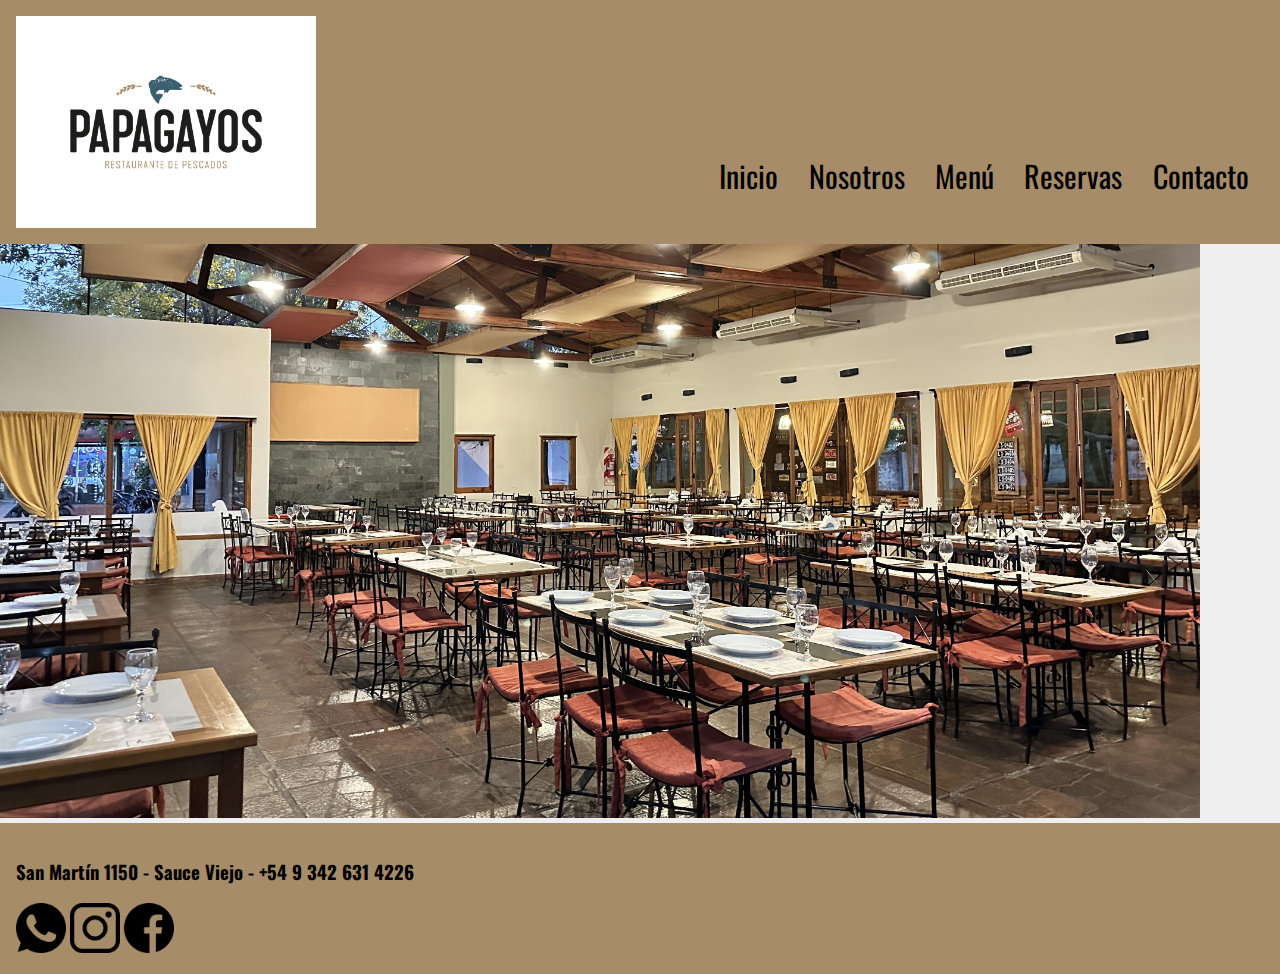
<file: index.html>
<!DOCTYPE html>
<html lang="en">
<head>
    <meta charset="UTF-8">
    <meta name="viewport" content="width=device-width, initial-scale=1.0">
    <link rel="preconnect" href="https://fonts.googleapis.com">
    <link rel="preconnect" href="https://fonts.gstatic.com" crossorigin>
    <link href="https://fonts.googleapis.com/css2?family=Oswald:wght@200..700&display=swap" rel="stylesheet">
    <link rel="stylesheet" href="./css/style.css">
    <link href="https://cdn.jsdelivr.net/npm/bootstrap@5.3.2/dist/css/bootstrap.min.css" rel="stylesheet" integrity="sha384-T3c6CoIi6uLrA9TneNEoa7RxnatzjcDSCmG1MXxSR1GAsXEV/Dwwykc2MPK8M2HN" crossorigin="anonymous">
    <title>Papagayos</title>
</head>
<body>
    <header>        
        <img src="./img/papagayos_logo.png" class="rounded" alt="papagayos" width="300">       
        <nav>
            <ul>
                <li><a href="#">Inicio</a></li>
                <li><a href="./pages/nosotros.html">Nosotros</a></li>
                <li><a href="./pages/menu.html">Menú</a></li>
                <li><a href="./pages/reservas.html">Reservas</a></li>
                <li><a href="./pages/contacto.html">Contacto</a></li>
            </ul>
        </nav>        
    </header>
    <section class="principal img-fluid">
        <img src="./img/img_index.jpg" class="img-fluid" alt="papagayos_salon" width="1200">
    </section>
    <footer>
        <section class="pie">
            <h3>San Martín 1150 - Sauce Viejo - +54 9 342 631 4226</h3>
            <img src="./img/whatsapp_logo.png" alt="whatsapp" width="50"> 
            <img src="./img/instagram_logo.png" alt="instagram" width="50"> 
            <img src="./img/facebook_logo.png" alt="facebook" width="50">
        </section>        
    </footer>
    <script src="https://cdn.jsdelivr.net/npm/bootstrap@5.3.2/dist/js/bootstrap.bundle.min.js" integrity="sha384-C6RzsynM9kWDrMNeT87bh95OGNyZPhcTNXj1NW7RuBCsyN/o0jlpcV8Qyq46cDfL" crossorigin="anonymous"></script>
</body>
</html>
</file>
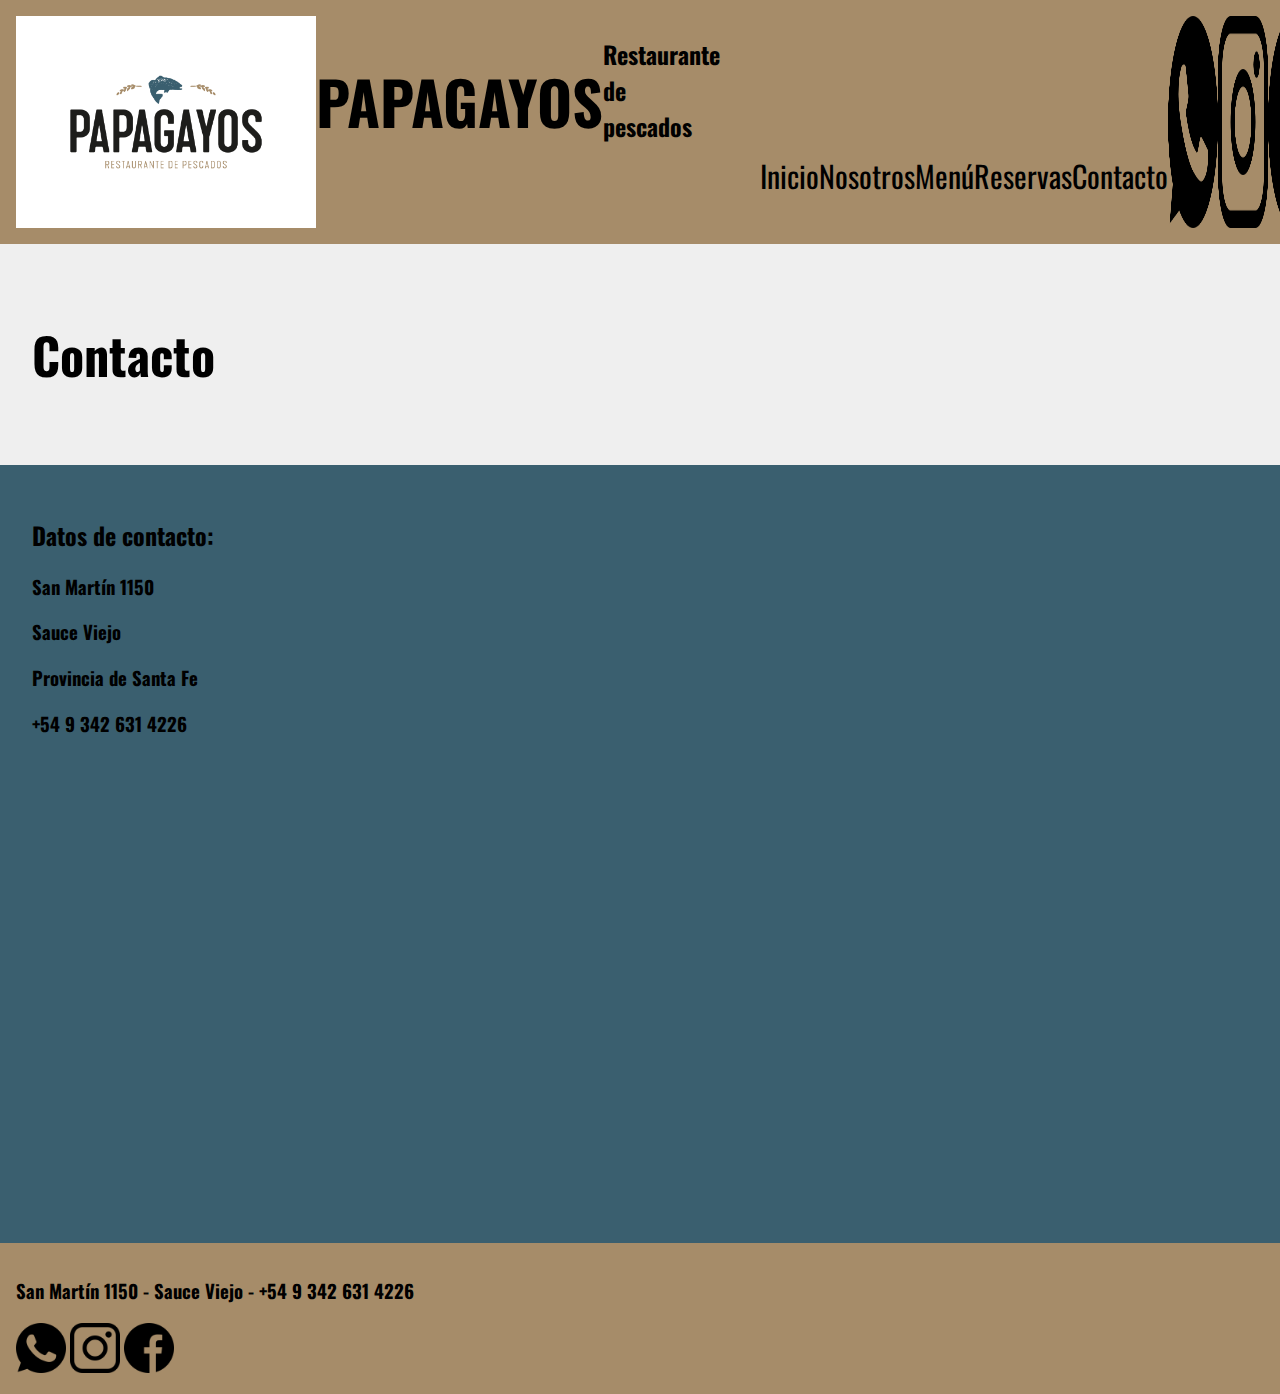
<file: pages/contacto.html>
<!DOCTYPE html>
<html lang="en">
<head>
    <meta charset="UTF-8">
    <meta name="viewport" content="width=device-width, initial-scale=1.0">
    <link rel="preconnect" href="https://fonts.googleapis.com">
    <link rel="preconnect" href="https://fonts.gstatic.com" crossorigin>
    <link href="https://fonts.googleapis.com/css2?family=Oswald:wght@200..700&display=swap" rel="stylesheet">
    <link rel="stylesheet" href="../css/style.css">
    <title>Papagayos</title>
</head>
<body>
    <header>
        <img src="../img/papagayos_logo.png" alt="papagayos" width="300">
        <h1>PAPAGAYOS</h1>
        <H2>Restaurante de pescados</H2>
        <nav>
            <ul>
                <li><a href="../index.html">Inicio</a></li>
                <li><a href="./nosotros.html">Nosotros</a></li>
                <li><a href="./menu.html">Menú</a></li>
                <li><a href="./reservas.html">Reservas</a></li>
                <li><a href="#">Contacto</a></li>
            </ul>
        </nav>
        <img src="../img/whatsapp_logo.png" alt="whatsapp" width="50"> 
        <img src="../img/instagram_logo.png" alt="instagram" width="50"> 
        <img src="../img/facebook_logo.png" alt="facebook" width="50">
    </header>
    <main>
        <h2 id="contacto">Contacto</h2>
        <section class="contacto">
            <p>
                <h2>Datos de contacto:</h2>
                <h3>San Martín 1150</h3>
                <h3>Sauce Viejo</h3>
                <h3>Provincia de Santa Fe</h3>
                <h3>+54 9 342 631 4226</h3>
            </p>
            <iframe src="https://www.google.com/maps/embed?pb=!1m18!1m12!1m3!1d3392.022385925333!2d-60.83747930536232!3d-31.76987536423483!2m3!1f0!2f0!3f0!3m2!1i1024!2i768!4f13.1!3m3!1m2!1s0x95b5a45fce9d554d%3A0x50a2725daac576bf!2sPapagayos!5e0!3m2!1ses!2sar!4v1712774800729!5m2!1ses!2sar" width="600" height="450" style="border:0;" allowfullscreen="" loading="lazy" referrerpolicy="no-referrer-when-downgrade"></iframe> 
        </section>
    </main>
    <footer>
        <section class="pie">
            <h3>San Martín 1150 - Sauce Viejo - +54 9 342 631 4226</h3>
            <img src="../img/whatsapp_logo.png" alt="whatsapp" width="50"> 
            <img src="../img/instagram_logo.png" alt="instagram" width="50"> 
            <img src="../img/facebook_logo.png" alt="facebook" width="50">
        </section>        
    </footer>
</body>
</html>
</file>
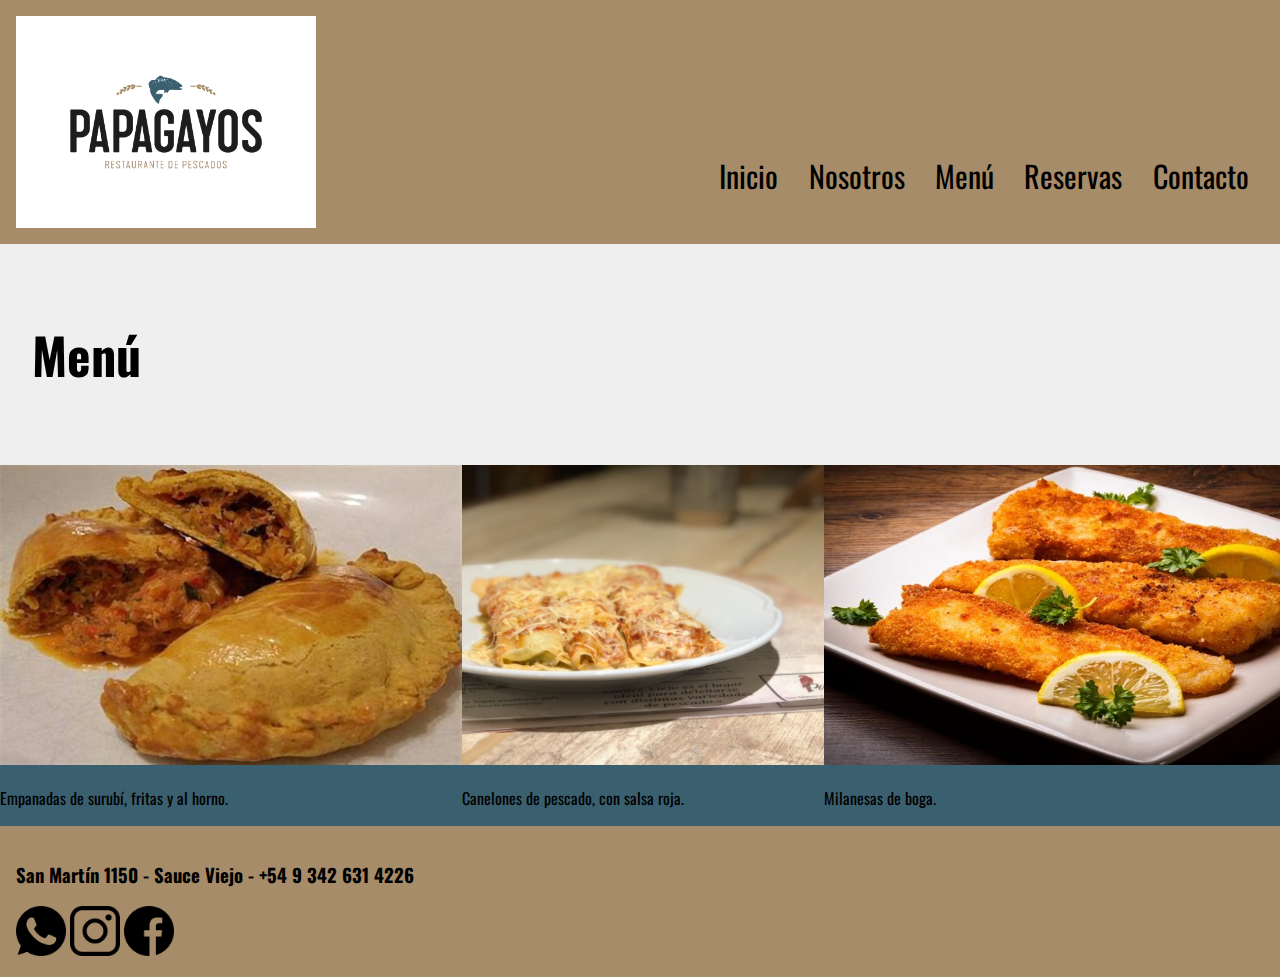
<file: pages/menu.html>
<!DOCTYPE html>
<html lang="en">
<head>
    <meta charset="UTF-8">
    <meta name="viewport" content="width=device-width, initial-scale=1.0">
    <link rel="preconnect" href="https://fonts.googleapis.com">
    <link rel="preconnect" href="https://fonts.gstatic.com" crossorigin>
    <link href="https://fonts.googleapis.com/css2?family=Oswald:wght@200..700&display=swap" rel="stylesheet">
    <link rel="stylesheet" href="../css/style.css">
    <title>Papagayos</title>
</head>
<body>
    <header>
        <img src="../img/papagayos_logo.png" alt="papagayos" width="300">
        <nav>
            <ul>
                <li><a href="../index.html">Inicio</a></li>
                <li><a href="./nosotros.html">Nosotros</a></li>
                <li><a href="#">Menú</a></li>
                <li><a href="./reservas.html">Reservas</a></li>
                <li><a href="./contacto.html">Contacto</a></li>
            </ul>
        </nav>
    </header>
    <main>
        <h2 id="menu">Menú</h2>
        <section class="menu">
            <div class="submenu">
                <img src="../img/plato_empanadas.png" alt="empanadas" >
                <p id="texto_menu">Empanadas de surubí, fritas y al horno.</p>
            </div>
            <div class="submenu">
                <img src="../img/plato_canelones.png" alt="canelones" >
                <p id="texto_menu">Canelones de pescado, con salsa roja.</p>
            </div>
            <div class="submenu">
                <img src="../img/plato_milanesa.jpg" alt="milanesas" >
                <p id="texto_menu">Milanesas de boga.</p>
            </div>
            
        </section>
    </main>
    <footer>
        <section class="pie">
            <h3>San Martín 1150 - Sauce Viejo - +54 9 342 631 4226</h3>
            <img src="../img/whatsapp_logo.png" alt="whatsapp" width="50"> 
            <img src="../img/instagram_logo.png" alt="instagram" width="50"> 
            <img src="../img/facebook_logo.png" alt="facebook" width="50">
        </section>        
    </footer>
</body>
</html>
</file>
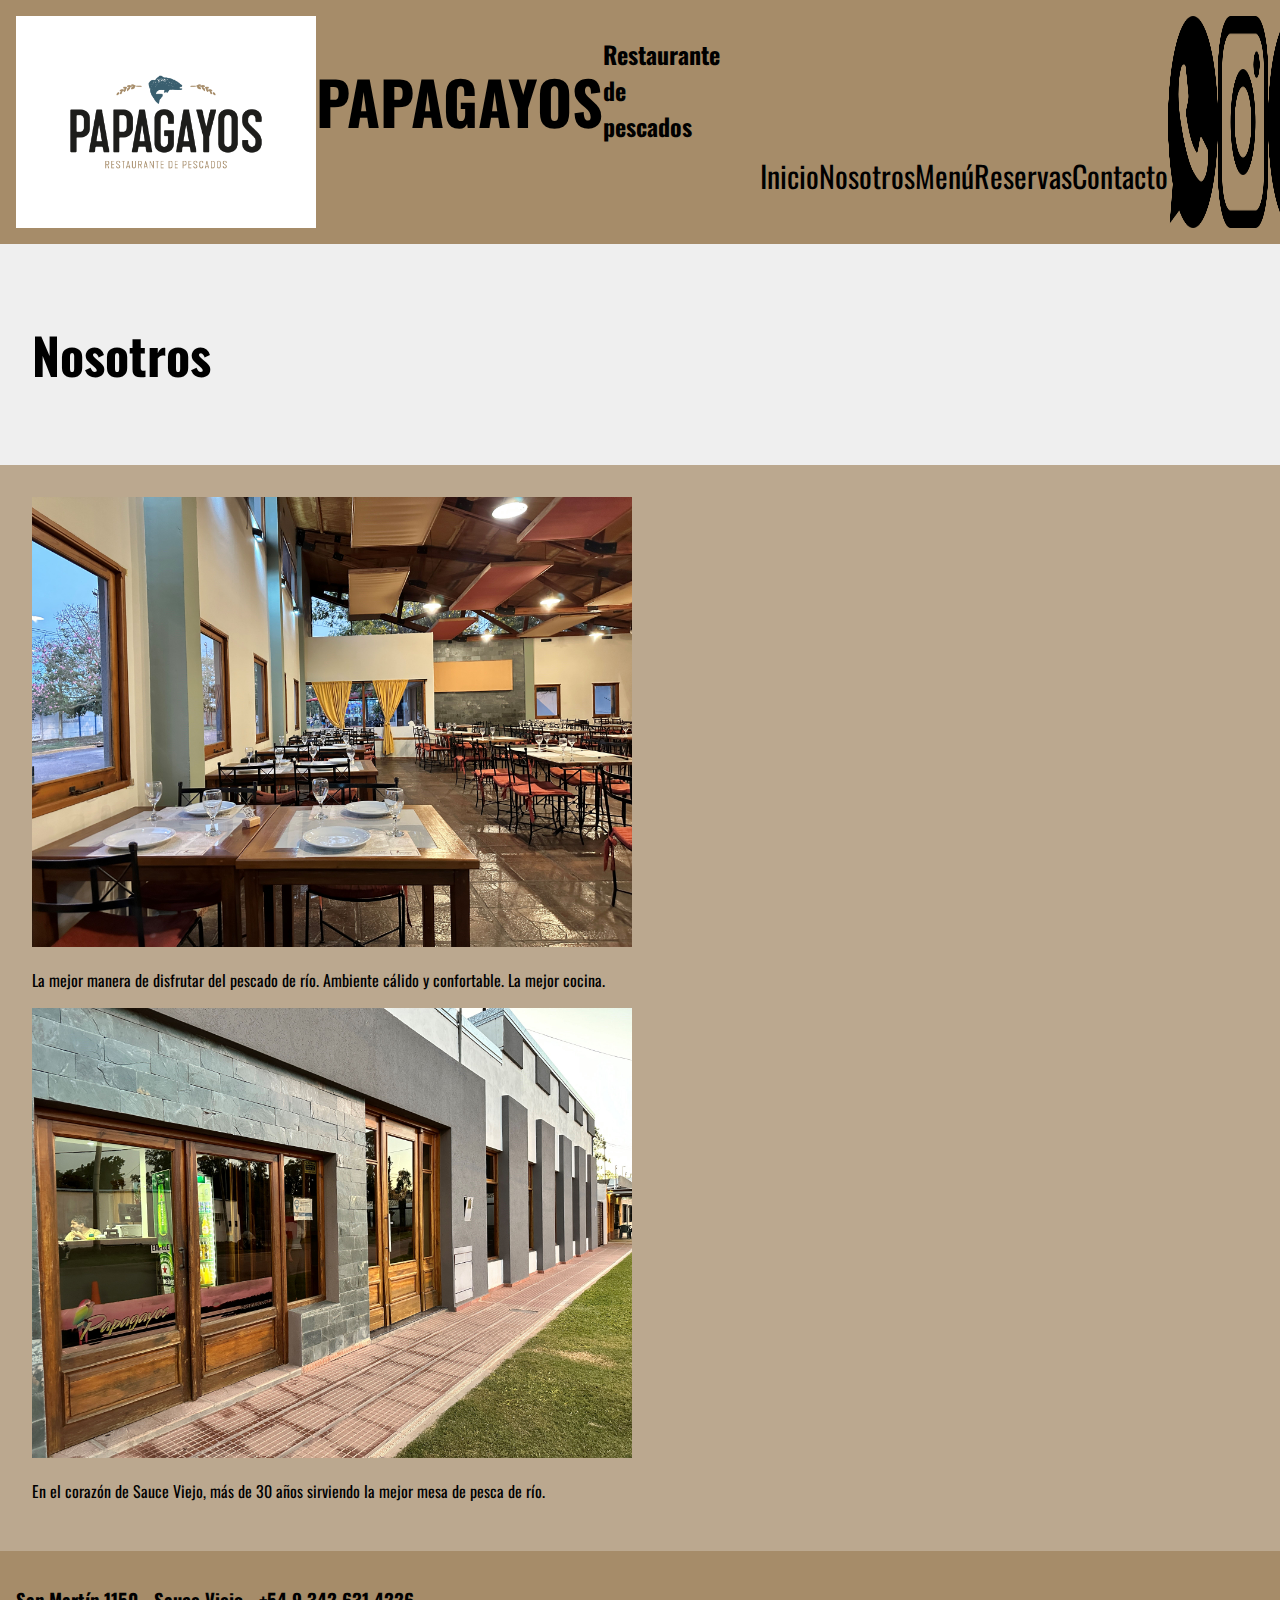
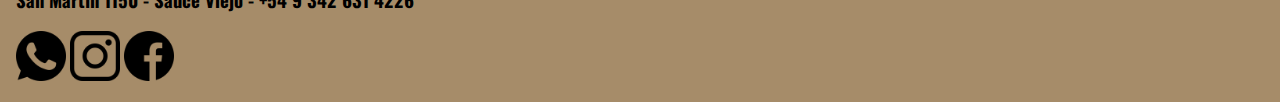
<file: pages/nosotros.html>
<!DOCTYPE html>
<html lang="en">
<head>
    <meta charset="UTF-8">
    <meta name="viewport" content="width=device-width, initial-scale=1.0">
    <link rel="preconnect" href="https://fonts.googleapis.com">
    <link rel="preconnect" href="https://fonts.gstatic.com" crossorigin>
    <link href="https://fonts.googleapis.com/css2?family=Oswald:wght@200..700&display=swap" rel="stylesheet">
    <link rel="stylesheet" href="../css/style.css">
    <title>Papagayos</title>
</head>
<body>
    <header>
        <img src="../img/papagayos_logo.png" alt="papagayos" width="300">
        <h1>PAPAGAYOS</h1>
        <h2>Restaurante de pescados</h2>
        <nav>
            <ul>
                <li><a href="../index.html">Inicio</a></li>
                <li><a href="#">Nosotros</a></li>
                <li><a href="./menu.html">Menú</a></li>
                <li><a href="./reservas.html">Reservas</a></li>
                <li><a href="./contacto.html">Contacto</a></li>
            </ul>
        </nav>
        <img src="../img/whatsapp_logo.png" alt="whatsapp" width="50"> 
        <img src="../img/instagram_logo.png" alt="instagram" width="50"> 
        <img src="../img/facebook_logo.png" alt="facebook" width="50">
    </header>
    <main>
        <h2 id="nosotros">Nosotros</h2>
        <section class="nosotros">
            <img src="../img/salon.jpg" alt="salon" width="600">
            <p id="nosotros1">La mejor manera de disfrutar del pescado de río. Ambiente cálido y confortable. La mejor cocina.</p>
            <img src="../img/frente.jpg" alt="frente" width="600">
            <p id="nosotros2">En el corazón de Sauce Viejo, más de 30 años sirviendo la mejor mesa de pesca de río.</p>
        </section>
    </main>
    <footer>
        <section class="pie">
            <h3>San Martín 1150 - Sauce Viejo - +54 9 342 631 4226</h3>
            <img src="../img/whatsapp_logo.png" alt="whatsapp" width="50"> 
            <img src="../img/instagram_logo.png" alt="instagram" width="50"> 
            <img src="../img/facebook_logo.png" alt="facebook" width="50">
        </section>        
    </footer>
</body>
</html>
</file>
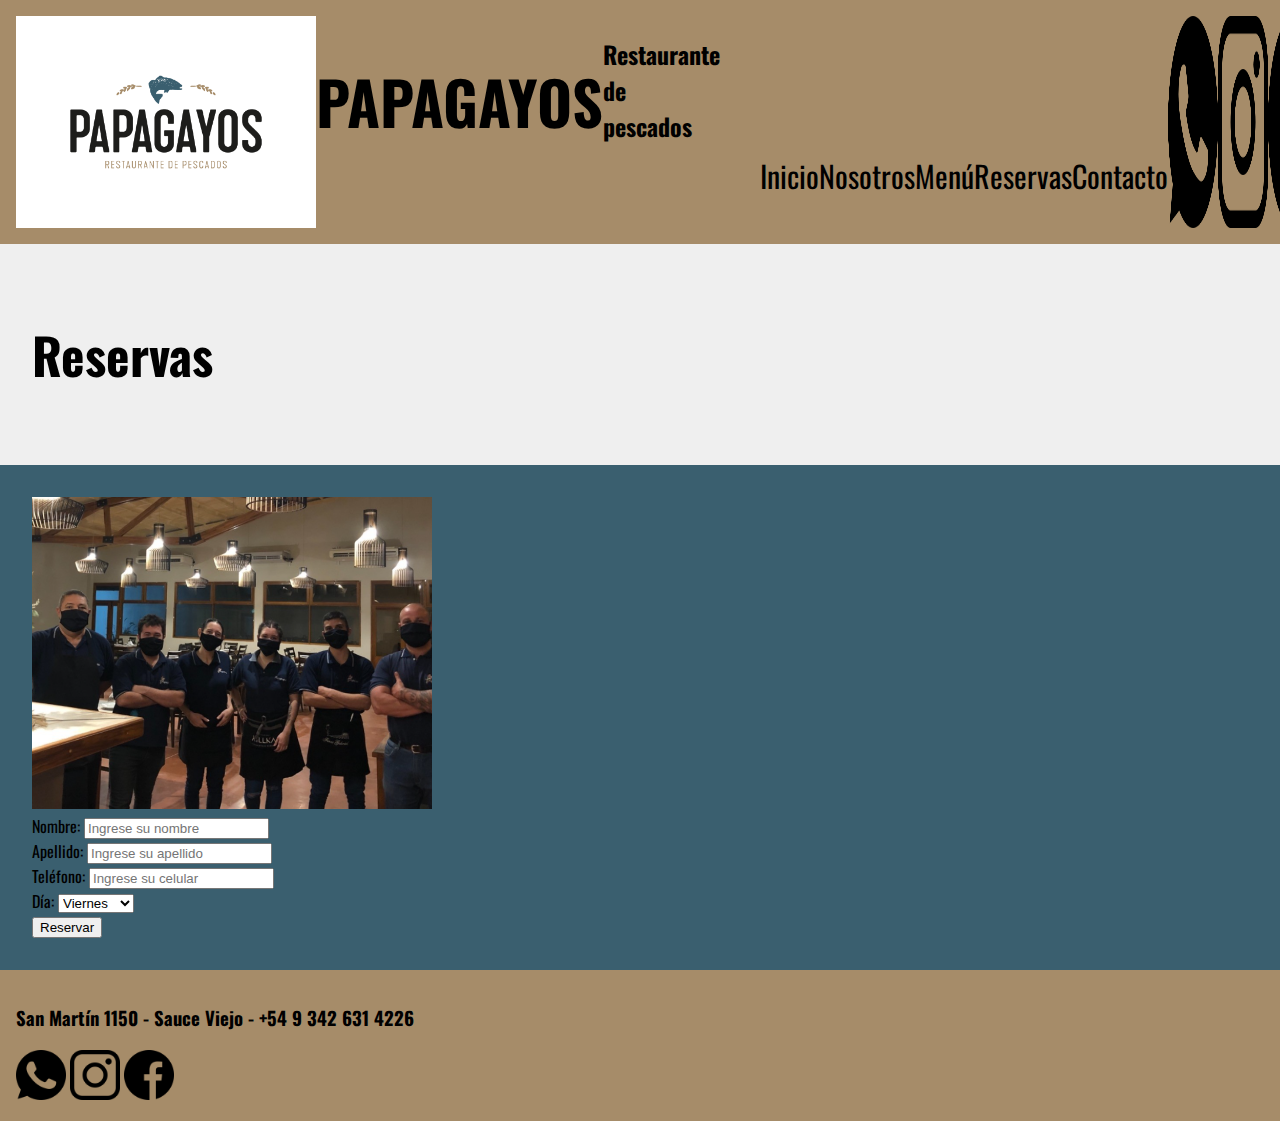
<file: pages/reservas.html>
<!DOCTYPE html>
<html lang="en">
<head>
    <meta charset="UTF-8">
    <meta name="viewport" content="width=device-width, initial-scale=1.0">
    <link rel="preconnect" href="https://fonts.googleapis.com">
    <link rel="preconnect" href="https://fonts.gstatic.com" crossorigin>
    <link href="https://fonts.googleapis.com/css2?family=Oswald:wght@200..700&display=swap" rel="stylesheet">
    <link rel="stylesheet" href="../css/style.css">
    <title>Papagayos</title>
</head>
<body>
    <header>
        <img src="../img/papagayos_logo.png" alt="papagayos" width="300">
        <h1>PAPAGAYOS</h1>
        <H2>Restaurante de pescados</H2>
        <nav>
            <ul>
                <li><a href="../index.html">Inicio</a></li>
                <li><a href="./nosotros.html">Nosotros</a></li>
                <li><a href="./menu.html">Menú</a></li>
                <li><a href="#">Reservas</a></li>
                <li><a href="./contacto.html">Contacto</a></li>
            </ul>
        </nav>
        <img src="../img/whatsapp_logo.png" alt="whatsapp" width="50"> 
        <img src="../img/instagram_logo.png" alt="instagram" width="50"> 
        <img src="../img/facebook_logo.png" alt="facebook" width="50">
    </header>
    <main>
        <h2 id="reservas">Reservas</h2>
        <section class="reservas">
            <img src="../img/mozos.png" alt="mozos" width="400">
            <form action="" method="POST">
                <label for="nombre">Nombre:</label>
                <input type="text" name="nombre" id="nombre" placeholder="Ingrese su nombre">
                <br>
                <label for="apellido">Apellido:</label>
                <input type="text" name="apellido" id="apellido" placeholder="Ingrese su apellido">
                <br>
                <label for="telefono">Teléfono:</label>
                <input type="text" name="telefono" id="telefono" placeholder="Ingrese su celular">
                <br>
                <label for="dia">Día:</label>
                <select name="dia" id="dia">
                    <option value="">Viernes</option>
                    <option value="">Sábado</option>
                    <option value="">Domingo</option>
                </select>
                <br>                
                <input type="button" value="Reservar">
            </form> 
        </section>
    </main>
    <footer>
        <section class="pie">
            <h3>San Martín 1150 - Sauce Viejo - +54 9 342 631 4226</h3>
            <img src="../img/whatsapp_logo.png" alt="whatsapp" width="50"> 
            <img src="../img/instagram_logo.png" alt="instagram" width="50"> 
            <img src="../img/facebook_logo.png" alt="facebook" width="50">
        </section>        
    </footer>
</body>
</html>
</file>
<file: css/style.css>
html {
font-family: "Oswald", sans-serif;
/* font-optical-sizing: auto; */
}

body {
    margin: 0;
    background-color: #efefef;
}

h1 {
    font-weight: bolder;
    font-size: 60px;
}

header {
    background-color: rgb(166, 140, 105);
    padding: 1rem 1rem;
    display: flex;
    justify-content: space-between;
}

header nav {
    font-size: 30px;
    display: flex;
    align-items: end;
    width: 600px;
}


a {
    color: black;
    text-decoration: none;
}

ul {
    list-style-type: none;
    color: black;
    display: flex;
    justify-content: space-around;
    flex-grow: 1;
}

footer {
    background-color: rgb(166, 140, 105);
    padding: 1rem 1rem;
}

#nosotros {
    padding: 2rem;
    font-size: 50px;
}

.nosotros {
    background-color:rgb(187, 168, 143);
    padding: 2rem 2rem;
}

#menu {
    padding: 2rem;
    font-size: 50px;
}

.menu {
    background-color: rgb(58, 95, 111);
    display: grid;
    grid-template-columns: repeat(3, 1fr);
    justify-items: center;
    
}

.menu img {
    
    max-height: 300px;
}

.submenu {
   
}

#reservas {
    padding: 2rem;
    font-size: 50px;
}

.reservas {
    background-color: rgb(58, 95, 111);
    padding: 2rem 2rem;
}

#contacto {
    padding: 2rem;
    font-size: 50px;
}

.contacto {
    background-color: rgb(58, 95, 111);
    padding: 2rem 2rem;
}
</file>
